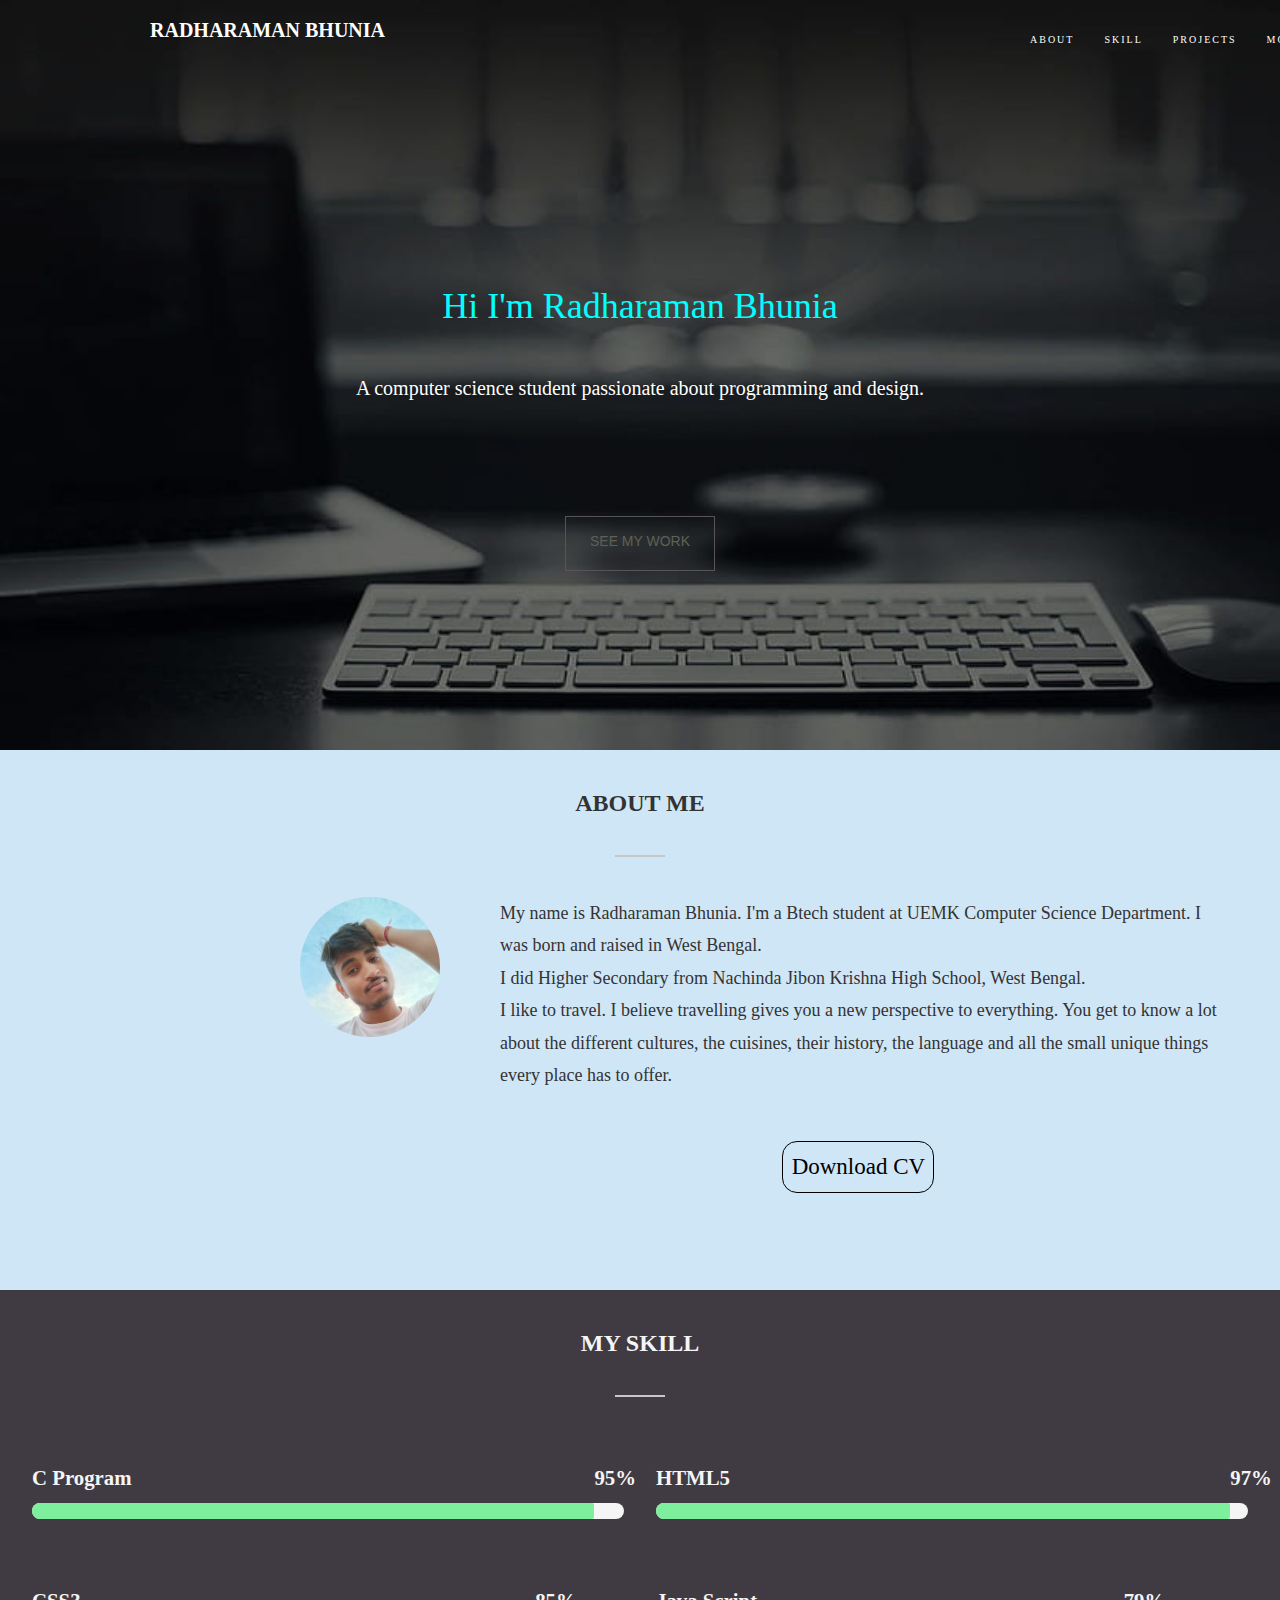
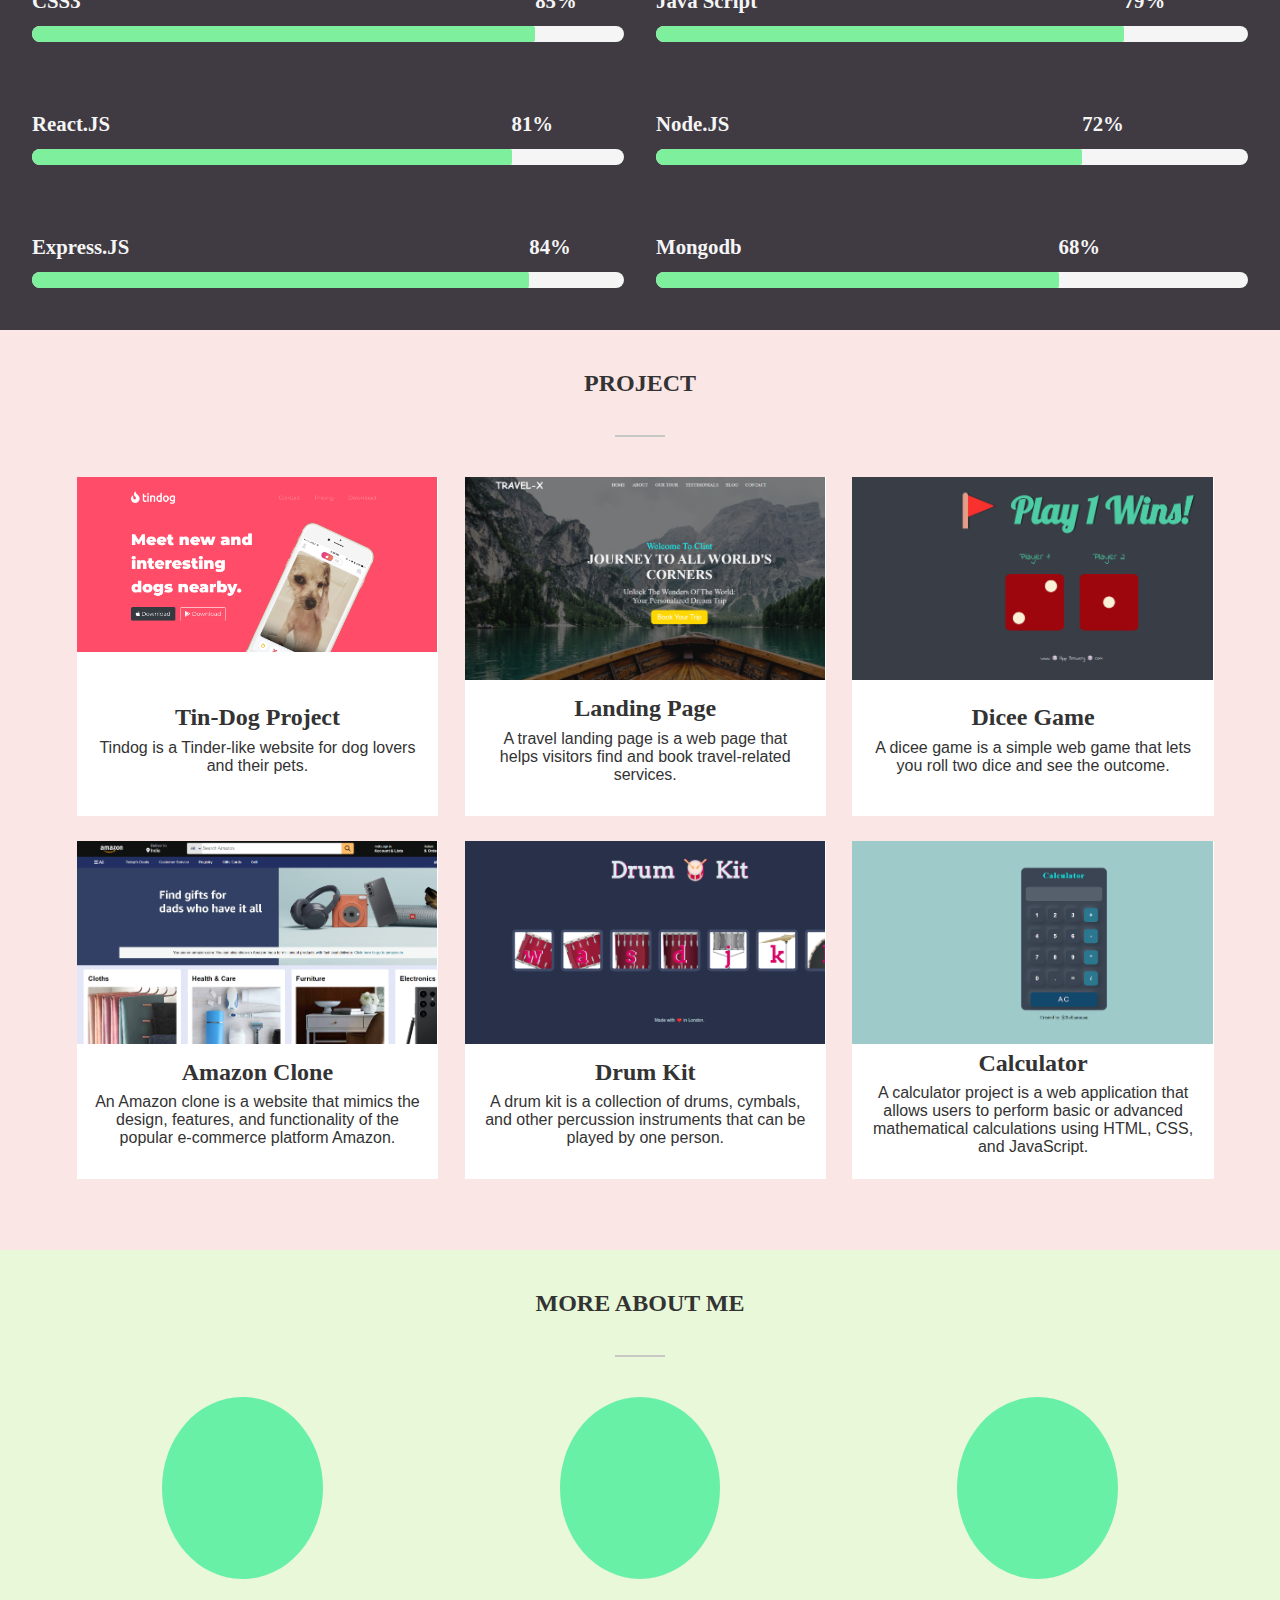
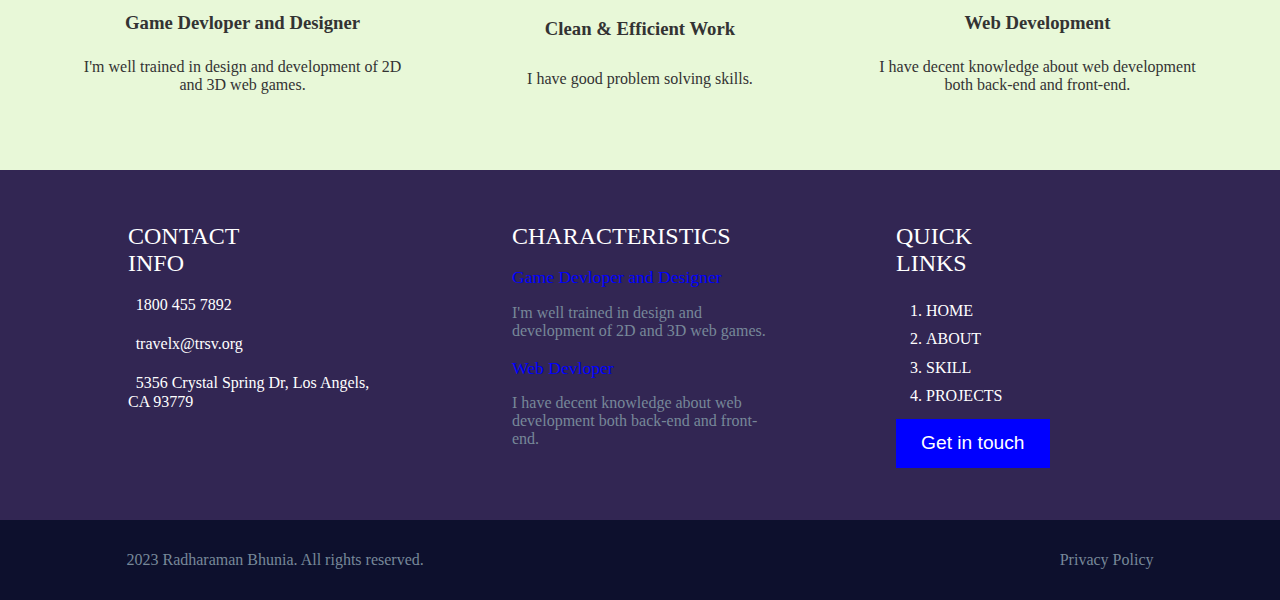
<file: index.html>
<!DOCTYPE html>
<html lang="en">
<head>
    <meta charset="UTF-8">
    <meta name="viewport" content="width=device-width, initial-scale=1.0">
    <title>My Portfolio</title>
    <link rel="stylesheet" href="./css/style.css">
    <link rel="stylesheet" href="https://cdnjs.cloudflare.com/ajax/libs/font-awesome/6.4.2/css/all.min.css" integrity="sha512-z3gLpd7yknf1YoNbCzqRKc4qyor8gaKU1qmn+CShxbuBusANI9QpRohGBreCFkKxLhei6S9CQXFEbbKuqLg0DA==" crossorigin="anonymous" referrerpolicy="no-referrer" />
</head>
<body>
  <header>
    <div class="navbar">
      <div class="navbar-name">
        <p class="my-name">RADHARAMAN BHUNIA</p>
      </div>
      <div class="navbar-list">
        <ul class="list">
          <li class="nav-li"><a class="li-a" href="./about.html">About</a></li>
          <li class="nav-li"><a class="li-a" href="./skill.html">Skill</a></li>
          <li class="nav-li"><a class="li-a" href="./project.html">Projects</a></li>
          <li class="nav-li"><a class="li-a" href="./more.html">More</a></li>
          <li class="nav-li"><a class="li-a" href="./contact.html">Contact</a></li>
        </ul>
      </div>
    </div>
    <div class="nav-main">
      <div class="nav-main-we">
        <p class="nav-main-head">Hi I'm Radharaman Bhunia</p>
        <p class="nav-main-par">A computer science student passionate about programming and design.</p>
      </div>
      <br>
      <br>
      <div class="nav-main-botton">
        <button class="nav-bot">SEE MY WORK</button>
      </div>
    </div>
  </header>


  <section class="hero-section">
    <div class="hero-heading">
      <h2>About Me</h2>
    </div>
    <div class="hero-space"></div>
    <div class="hero-image"></div>
    <div class="hero-paragraph">
      <p class="hero-par">My name is Radharaman Bhunia. I'm a Btech student at UEMK Computer Science Department. I was born and raised in West Bengal.</p>
      <p class="hero-par">I did Higher Secondary from Nachinda Jibon Krishna High School, West Bengal.</p>
      <p class="hero-par">I like to travel. I believe travelling gives you a new perspective to everything. You get to know a lot about the different cultures, the cuisines, their history, the language and all the small unique things every place has to offer.</p>
    </div>
    <div class="resume"><a class="cv-link" href="https://drive.google.com/file/d/1XyzpsYIWkqZNsQuJVGcy6OlXRN7P2In3/view?usp=drivesdk">Download CV</a></div>
  </section>

  <section class="skill-section">
    <div class="hero-heading">
      <h2>My Skill</h2>
    </div>
    <div class="hero-space"></div>
    <div class="skill">
      <div class="item">
        <div class="item-text">
          <span>C Program</span>
          <span class="w-95 peran">95%</span>
        </div>
        <div class="progress">
          <div class="progress-bar w-95"></div>
        </div>
      </div>
      <div class="item">
        <div class="item-text">
          <span>HTML5</span>
          <span class="w-97 peran">97%</span>
        </div>
        <div class="progress">
          <div class="progress-bar w-97"></div>
        </div>
      </div>
      <div class="item">
        <div class="item-text">
          <span>CSS3</span>
          <span class="w-85 peran">85%</span>
        </div>
        <div class="progress">
          <div class="progress-bar w-85"></div>
        </div>
      </div>
      <div class="item">
        <div class="item-text">
          <span>Java Script</span>
          <span class="w-79 peran">79%</span>
        </div>
        <div class="progress">
          <div class="progress-bar w-79"></div>
        </div>
      </div>
      <div class="item">
        <div class="item-text">
          <span>React.JS</span>
          <span class="w-81 peran">81%</span>
        </div>
        <div class="progress">
          <div class="progress-bar w-81"></div>
        </div>
      </div>
      <div class="item">
        <div class="item-text">
          <span>Node.JS</span>
          <span class="w-72 peran">72%</span>
        </div>
        <div class="progress">
          <div class="progress-bar w-72"></div>
        </div>
      </div>
      <div class="item">
        <div class="item-text">
          <span>Express.JS</span>
          <span class="w-84 peran">84%</span>
        </div>
        <div class="progress">
          <div class="progress-bar w-84"></div>
        </div>
      </div>
      <div class="item">
        <div class="item-text">
          <span>Mongodb</span>
          <span class="w-68 peran">68%</span>
        </div>
        <div class="progress">
          <div class="progress-bar w-68"></div>
        </div>
      </div>
    </div>
  </section>
  
  <section class="project-section">
    <div class="hero-heading">
      <h2>Project</h2>
    </div>
    <div class="hero-space"></div>
    <div class="project-container">
      <div class="container-11">
        <div class="container-image">
          <div class="container-imagee im-1"></div>
        </div>
        <div class="container-head">
          <h2>Tin-Dog Project</h2>
          <p class="container-par">Tindog is a Tinder-like website for dog lovers and their pets.</p>
        </div>
      </div>
      <div class="container-11">
        <div class="container-image">
          <div class="container-imagee im-2"></div>
        </div>
        <div class="container-head">
          <h2>Landing Page</h2>
          <p class="container-par">A travel landing page is a web page that helps visitors find and book travel-related services.</p>
        </div>
      </div>
      <div class="container-11">
        <div class="container-image">
          <div class="container-imagee im-3"></div>
        </div>
        <div class="container-head">
          <h2>Dicee Game</h2>
          <p class="container-par">A dicee game is a simple web game that lets you roll two dice and see the outcome.</p>
        </div>
      </div>
      <div class="container-11">
        <div class="container-image">
          <div class="container-imagee im-4"></div>
        </div>
        <div class="container-head">
          <h2>Amazon Clone</h2>
          <p class="container-par">An Amazon clone is a website that mimics the design, features, and functionality of the popular e-commerce platform Amazon.</p>
        </div>
      </div>
      <div class="container-11">
        <div class="container-image">
          <div class="container-imagee im-5"></div>
        </div>
        <div class="container-head">
          <h2>Drum Kit</h2>
          <p class="container-par">A drum kit is a collection of drums, cymbals, and other percussion instruments that can be played by one person.</p>
        </div>
      </div>
      <div class="container-11">
        <div class="container-image">
          <div class="container-imagee im-6"></div>
        </div>
        <div class="container-head">
          <h2>Calculator</h2>
          <p class="container-par">A calculator project is a web application that allows users to perform basic or advanced mathematical calculations using HTML, CSS, and JavaScript.</p>
        </div>
      </div>
    </div>
  </section>

  <section class="moreabout-section">
    <div class="hero-heading">
      <h2>More about me</h2>
    </div>
    <div class="hero-space"></div>
    <div class="more-container">
      <div class="container-12">
        <div class="more-round">
          <div class="round"></div>
        </div>
        <div class="more-content">
          <h3>Game Devloper and Designer</h3>
          <p class="more-par">I'm well trained in design and development of 2D and 3D web games.</p>
        </div>
      </div>
      <div class="container-12">
        <div class="more-round">
          <div class="round"></div>
        </div>
        <div class="more-content">
          <h3>Clean & Efficient Work</h3>
          <p class="more-par">I have good problem solving skills.</p>
        </div>
      </div>
      <div class="container-12">
        <div class="more-round">
          <div class="round"></div>
        </div>
        <div class="more-content">
          <h3>Web Development</h3>
          <p class="more-par">I have decent knowledge about web development both back-end and front-end.</p>
        </div>
      </div>
    </div>
  </section>

  <section class="contact-section">
    <div class="contact-us">
        <p class="contact-heading">contact info</p>
        <div class="contact-11">
            <i class="fa-solid fa-phone ptk"></i>
            <p class="ph-no thy">1800 455 7892</p>
        </div>
        <div class="contact-11">
            <i class="fa-solid fa-envelope ptk"></i>
            <p class="email thy">travelx@trsv.org</p>
        </div>
        <div class="contact-11">
            <i class="fa-solid fa-location-arrow ptk"></i>
            <p class="location thy">5356 Crystal Spring Dr, Los Angels, CA 93779</p>
        </div>
    </div>
    <div class="popular-news">
        <p class="popular-heading">characteristics</p>
        <div class="popular-11">
            <p class="pop-par1">Game Devloper and Designer</p>
            <p class="pop-par2">I'm well trained in design and development of 2D and 3D web games.</p>
        </div>
        <div class="popular-11">
            <p class="pop-par1">Web Devloper</p>
            <p class="pop-par2">I have decent knowledge about web development both back-end and front-end.</p>
        </div>
    </div>
    <div class="quick-links">
        <p class="quick-heading">quick links</p>
        <ol>
          <li>Home</li>
          <li>About</li>
          <li>Skill</li>
          <li>Projects</li>
        </ol>
        <button class="quick-button">Get in touch</button>
    </div>
  </section>

  <footer>
    <div class="foot1">
        <i class="fa-regular fa-copyright"></i>
        <p class="refh">2023 Radharaman Bhunia. All rights reserved.</p>
    </div>
    <div class="foot2">
        <i class="fa-brands fa-facebook-f jutr"></i>
        <i class="fa-brands fa-twitter jutr"></i>
        <i class="fa-brands fa-google-plus-g jutr"></i>
        <i class="fa-brands fa-instagram jutr"></i>
    </div>
    <div class="foot3">
        <p class="hury">Privacy Policy</p>
    </div>
  </footer>
</body>
</html>
</file>
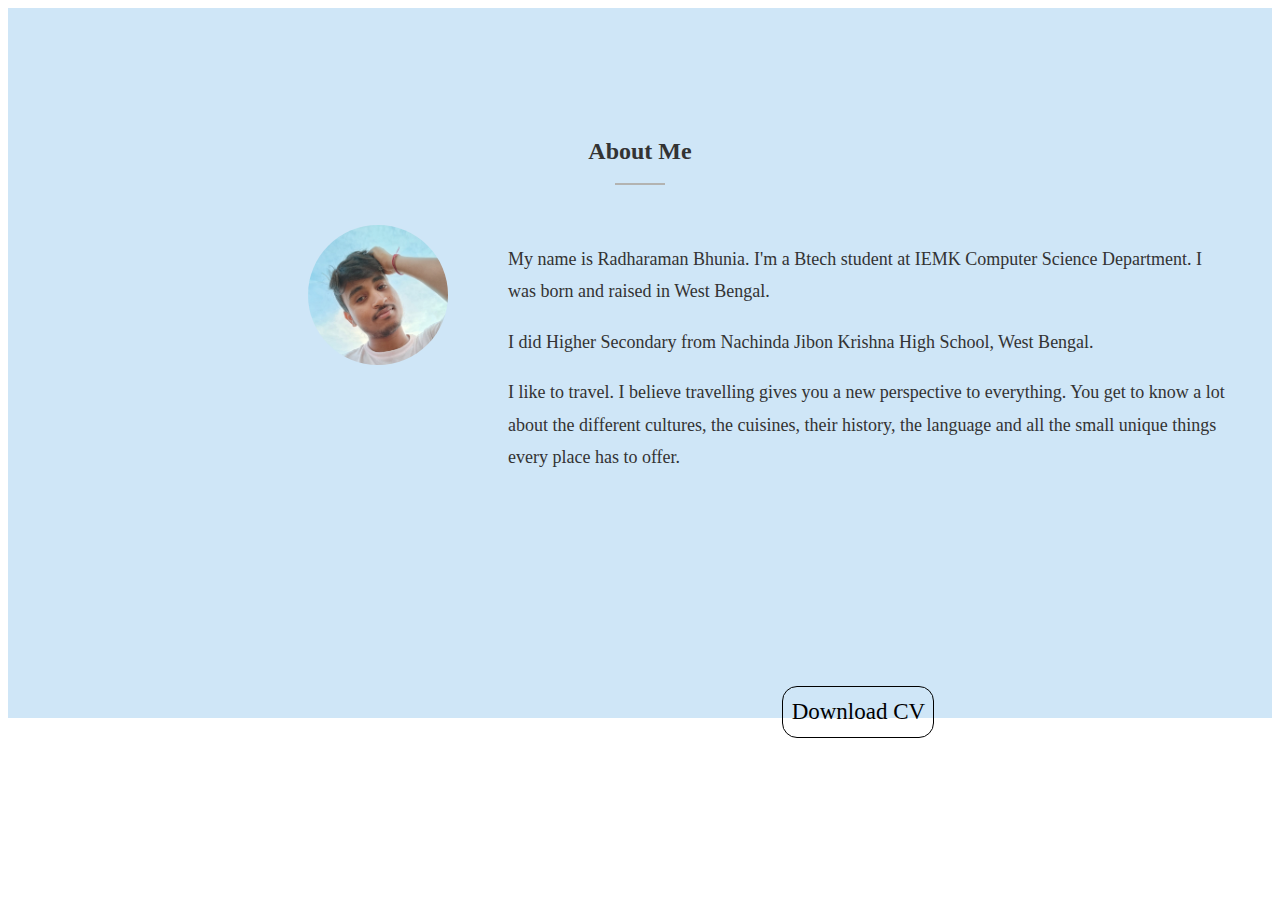
<file: about.html>
<!DOCTYPE html>
<html lang="en">
<head>
    <meta charset="UTF-8">
    <meta name="viewport" content="width=device-width, initial-scale=1.0">
    <title>About Me</title>
    <link rel="stylesheet" href="./css/about.css">
</head>
<body>
    <div class="hero-section">
        <div class="hero-heading">
          <h2>About Me</h2>
        </div>
        <div class="hero-space"></div>
        <div class="hero-image"></div>
        <div class="hero-paragraph">
          <p class="hero-par">My name is Radharaman Bhunia. I'm a Btech student at IEMK Computer Science Department. I was born and raised in West Bengal.</p>
          <p class="hero-par">I did Higher Secondary from Nachinda Jibon Krishna High School, West Bengal.</p>
          <p class="hero-par">I like to travel. I believe travelling gives you a new perspective to everything. You get to know a lot about the different cultures, the cuisines, their history, the language and all the small unique things every place has to offer.</p>
        </div>
        <div class="resume"><a class="cv-link" href="https://drive.google.com/file/d/1XyzpsYIWkqZNsQuJVGcy6OlXRN7P2In3/view?usp=drivesdk">Download CV</a></div>
      </div>
      
</body>
</html>
</file>
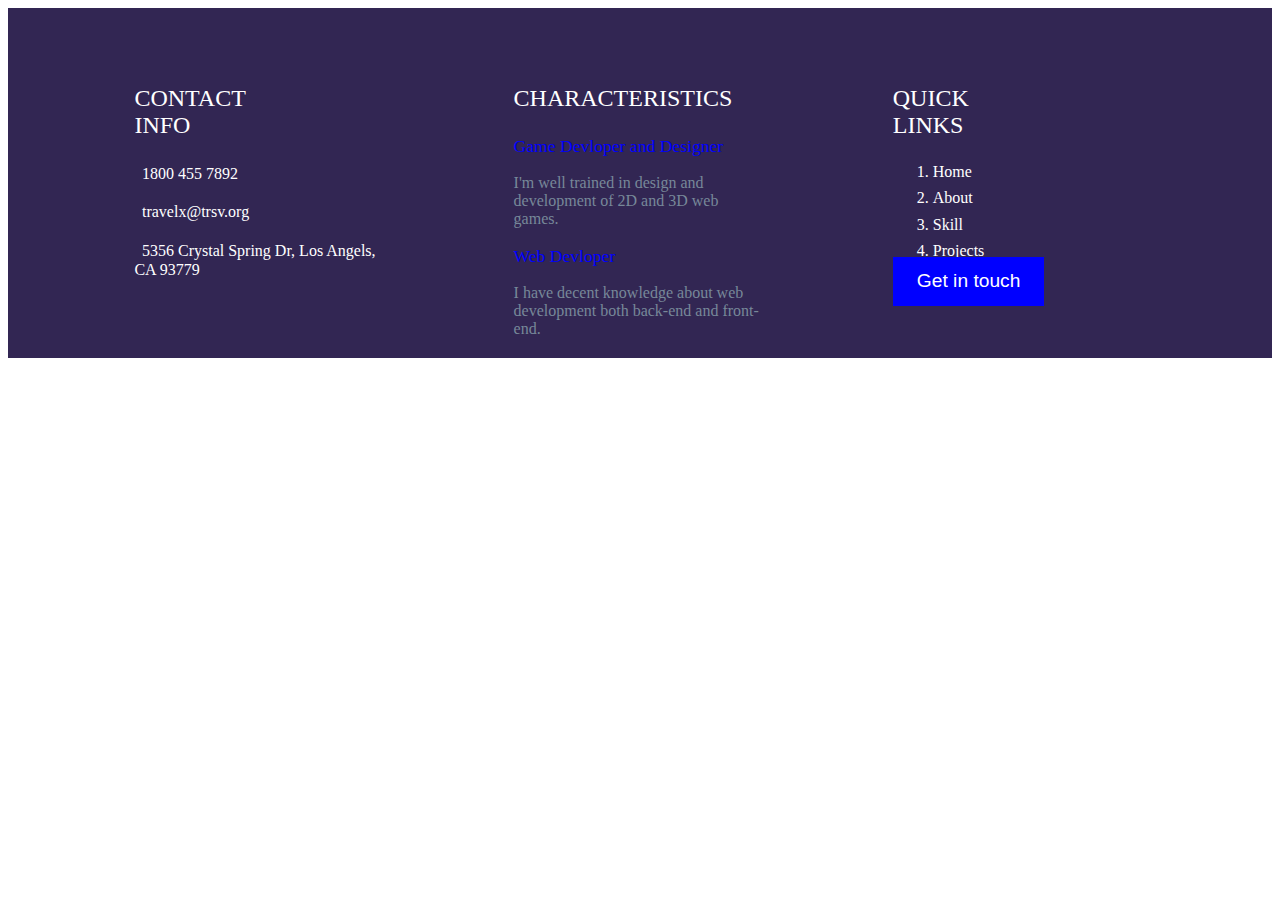
<file: contact.html>
<!DOCTYPE html>
<html lang="en">
<head>
    <meta charset="UTF-8">
    <meta name="viewport" content="width=device-width, initial-scale=1.0">
    <title>Contact</title>
    <link rel="stylesheet" href="./css/contact.css">
    <link rel="stylesheet" href="https://cdnjs.cloudflare.com/ajax/libs/font-awesome/6.4.2/css/all.min.css" integrity="sha512-z3gLpd7yknf1YoNbCzqRKc4qyor8gaKU1qmn+CShxbuBusANI9QpRohGBreCFkKxLhei6S9CQXFEbbKuqLg0DA==" crossorigin="anonymous" referrerpolicy="no-referrer" />
</head>
<body>
    <section class="contact-section">
        <div class="contact-us">
            <p class="contact-heading">contact info</p>
            <div class="contact-11">
                <i class="fa-solid fa-phone ptk"></i>
                <p class="ph-no thy">1800 455 7892</p>
            </div>
            <div class="contact-11">
                <i class="fa-solid fa-envelope ptk"></i>
                <p class="email thy">travelx@trsv.org</p>
            </div>
            <div class="contact-11">
                <i class="fa-solid fa-location-arrow ptk"></i>
                <p class="location thy">5356 Crystal Spring Dr, Los Angels, CA 93779</p>
            </div>
        </div>
        <div class="popular-news">
            <p class="popular-heading">characteristics</p>
            <div class="popular-11">
                <p class="pop-par1">Game Devloper and Designer</p>
                <p class="pop-par2">I'm well trained in design and development of 2D and 3D web games.</p>
            </div>
            <div class="popular-11">
                <p class="pop-par1">Web Devloper</p>
                <p class="pop-par2">I have decent knowledge about web development both back-end and front-end.</p>
            </div>
        </div>
        <div class="quick-links">
            <p class="quick-heading">quick links</p>
            <ol>
              <li>Home</li>
              <li>About</li>
              <li>Skill</li>
              <li>Projects</li>
            </ol>
            <button class="quick-button">Get in touch</button>
        </div>
      </section>
</body>
</html>
</file>
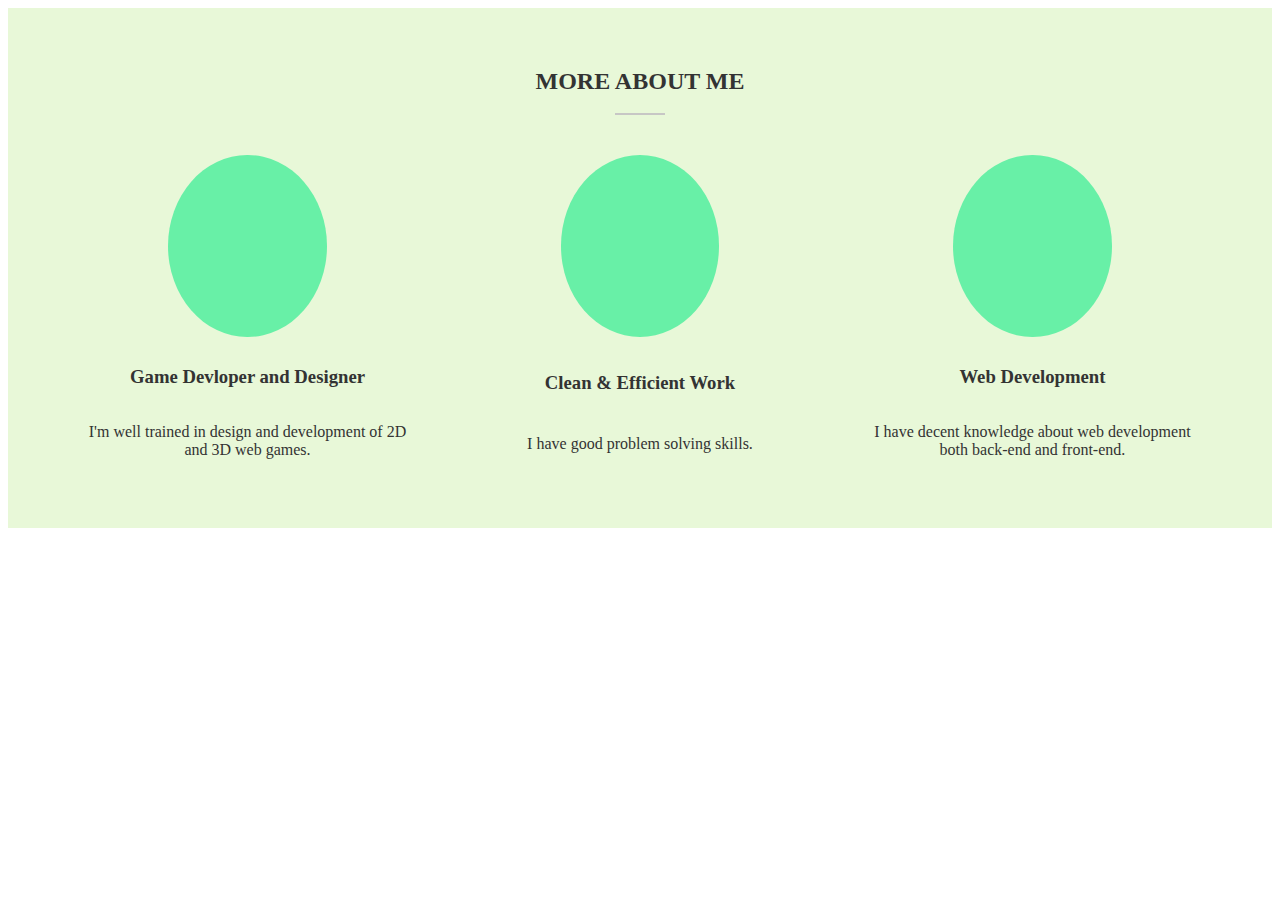
<file: more.html>
<!DOCTYPE html>
<html lang="en">
<head>
    <meta charset="UTF-8">
    <meta name="viewport" content="width=device-width, initial-scale=1.0">
    <title>MoreAbout</title>
    <link rel="stylesheet" href="./css/more.css">
</head>
<body>
    <section class="moreabout-section">
        <div class="hero-heading">
          <h2>More about me</h2>
        </div>
        <div class="hero-space"></div>
        <div class="more-container">
          <div class="container-12">
            <div class="more-round">
              <div class="round"></div>
            </div>
            <div class="more-content">
              <h3>Game Devloper and Designer</h3>
              <p class="more-par">I'm well trained in design and development of 2D and 3D web games.</p>
            </div>
          </div>
          <div class="container-12">
            <div class="more-round">
              <div class="round"></div>
            </div>
            <div class="more-content">
              <h3>Clean & Efficient Work</h3>
              <p class="more-par">I have good problem solving skills.</p>
            </div>
          </div>
          <div class="container-12">
            <div class="more-round">
              <div class="round"></div>
            </div>
            <div class="more-content">
              <h3>Web Development</h3>
              <p class="more-par">I have decent knowledge about web development both back-end and front-end.</p>
            </div>
          </div>
        </div>
      </section>
</body>
</html>
</file>
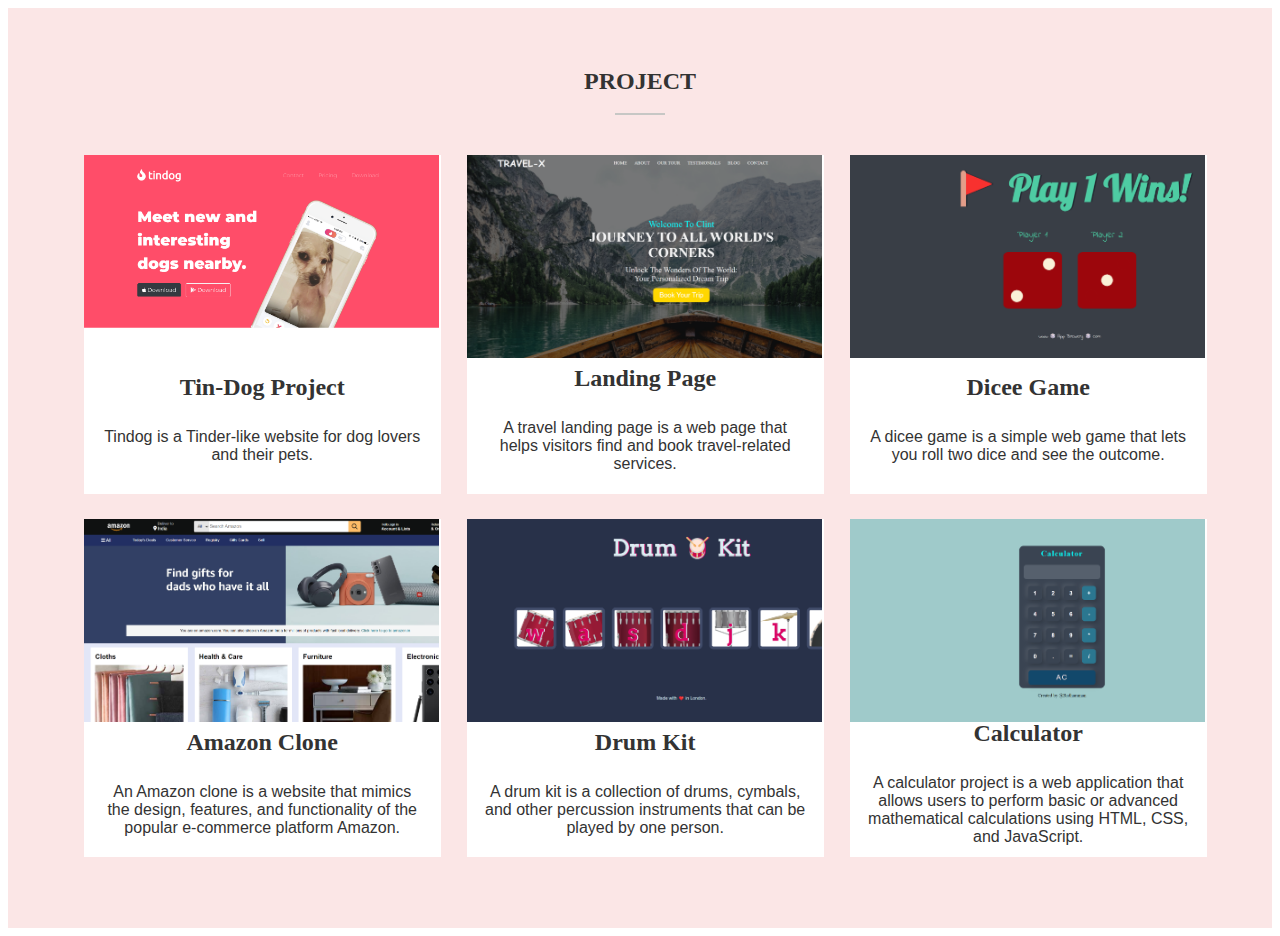
<file: project.html>
<!DOCTYPE html>
<html lang="en">
<head>
    <meta charset="UTF-8">
    <meta name="viewport" content="width=device-width, initial-scale=1.0">
    <title>project</title>
    <link rel="stylesheet" href="./css/project.css">
</head>
<body>
    <section class="project-section">
        <div class="hero-heading">
          <h2>Project</h2>
        </div>
        <div class="hero-space"></div>
        <div class="project-container">
          <div class="container-11">
            <div class="container-image">
              <div class="container-imagee im-1"></div>
            </div>
            <div class="container-head">
              <h2>Tin-Dog Project</h2>
              <p class="container-par">Tindog is a Tinder-like website for dog lovers and their pets.</p>
            </div>
          </div>
          <div class="container-11">
            <div class="container-image">
              <div class="container-imagee im-2"></div>
            </div>
            <div class="container-head">
              <h2>Landing Page</h2>
              <p class="container-par">A travel landing page is a web page that helps visitors find and book travel-related services.</p>
            </div>
          </div>
          <div class="container-11">
            <div class="container-image">
              <div class="container-imagee im-3"></div>
            </div>
            <div class="container-head">
              <h2>Dicee Game</h2>
              <p class="container-par">A dicee game is a simple web game that lets you roll two dice and see the outcome.</p>
            </div>
          </div>
          <div class="container-11">
            <div class="container-image">
              <div class="container-imagee im-4"></div>
            </div>
            <div class="container-head">
              <h2>Amazon Clone</h2>
              <p class="container-par">An Amazon clone is a website that mimics the design, features, and functionality of the popular e-commerce platform Amazon.</p>
            </div>
          </div>
          <div class="container-11">
            <div class="container-image">
              <div class="container-imagee im-5"></div>
            </div>
            <div class="container-head">
              <h2>Drum Kit</h2>
              <p class="container-par">A drum kit is a collection of drums, cymbals, and other percussion instruments that can be played by one person.</p>
            </div>
          </div>
          <div class="container-11">
            <div class="container-image">
              <div class="container-imagee im-6"></div>
            </div>
            <div class="container-head">
              <h2>Calculator</h2>
              <p class="container-par">A calculator project is a web application that allows users to perform basic or advanced mathematical calculations using HTML, CSS, and JavaScript.</p>
            </div>
          </div>
        </div>
    </section>
</body>
</html>
</file>
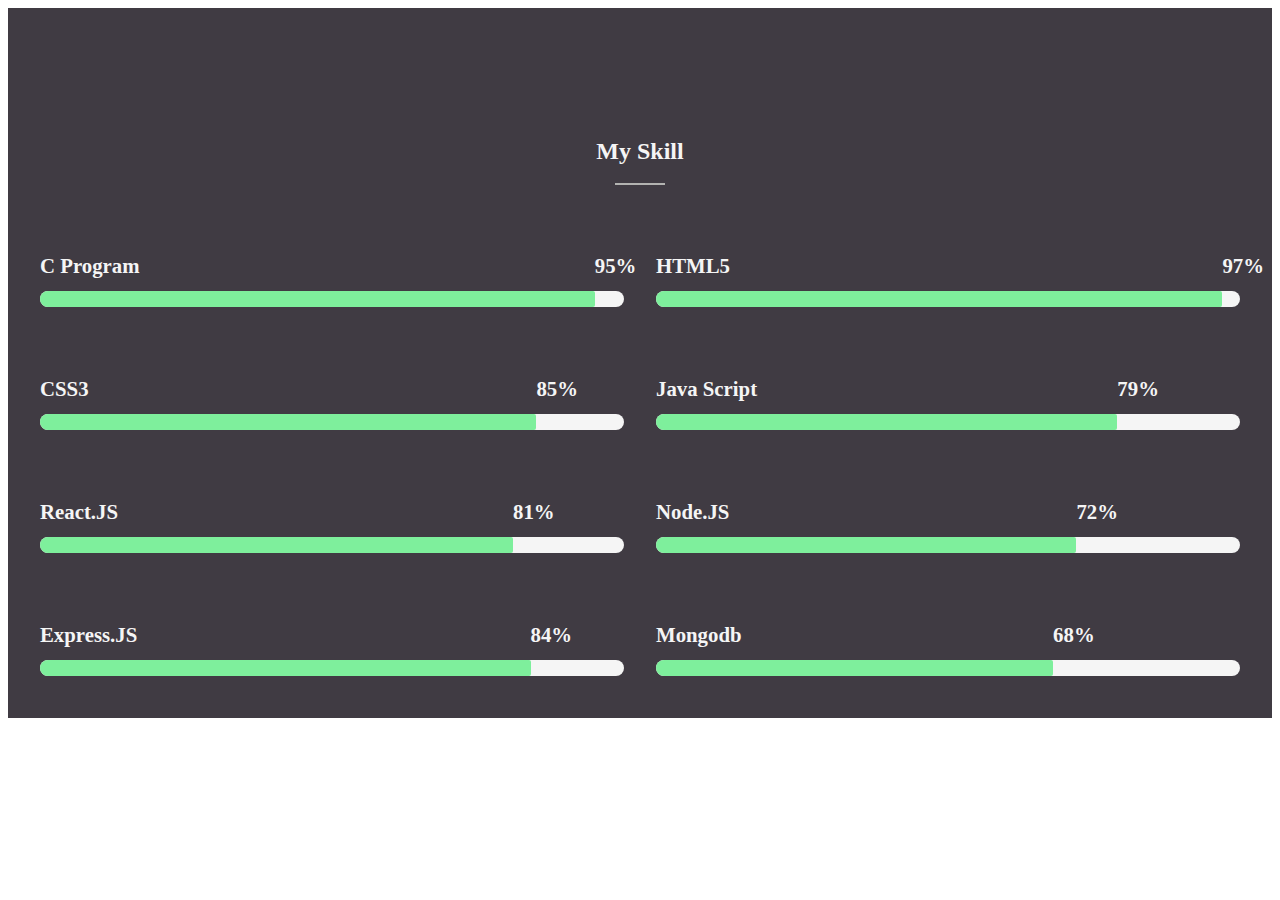
<file: skill.html>
<!DOCTYPE html>
<html lang="en">
<head>
    <meta charset="UTF-8">
    <meta name="viewport" content="width=device-width, initial-scale=1.0">
    <title>Skill</title>
    <link rel="stylesheet" href="./css/skill.css">
</head>
<body>
    <div class="skill-section">
        <div class="hero-heading">
          <h2>My Skill</h2>
        </div>
        <div class="hero-space"></div>
        <div class="skill">
          <div class="item">
            <div class="item-text">
              <span>C Program</span>
              <span class="w-95 peran">95%</span>
            </div>
            <div class="progress">
              <div class="progress-bar w-95"></div>
            </div>
          </div>
          <div class="item">
            <div class="item-text">
              <span>HTML5</span>
              <span class="w-97 peran">97%</span>
            </div>
            <div class="progress">
              <div class="progress-bar w-97"></div>
            </div>
          </div>
          <div class="item">
            <div class="item-text">
              <span>CSS3</span>
              <span class="w-85 peran">85%</span>
            </div>
            <div class="progress">
              <div class="progress-bar w-85"></div>
            </div>
          </div>
          <div class="item">
            <div class="item-text">
              <span>Java Script</span>
              <span class="w-79 peran">79%</span>
            </div>
            <div class="progress">
              <div class="progress-bar w-79"></div>
            </div>
          </div>
          <div class="item">
            <div class="item-text">
              <span>React.JS</span>
              <span class="w-81 peran">81%</span>
            </div>
            <div class="progress">
              <div class="progress-bar w-81"></div>
            </div>
          </div>
          <div class="item">
            <div class="item-text">
              <span>Node.JS</span>
              <span class="w-72 peran">72%</span>
            </div>
            <div class="progress">
              <div class="progress-bar w-72"></div>
            </div>
          </div>
          <div class="item">
            <div class="item-text">
              <span>Express.JS</span>
              <span class="w-84 peran">84%</span>
            </div>
            <div class="progress">
              <div class="progress-bar w-84"></div>
            </div>
          </div>
          <div class="item">
            <div class="item-text">
              <span>Mongodb</span>
              <span class="w-68 peran">68%</span>
            </div>
            <div class="progress">
              <div class="progress-bar w-68"></div>
            </div>
          </div>
        </div>
      </div>
    
</body>
</html>
</file>
<file: css/style.css>
*{
    margin:0px;
    padding:0px;
}
header{
    background-image:url("../image/image11.jpg");
    background-size: cover;
    height:750px;
}
.navbar{
    height:60px;
    color:#ffffff;
    display:flex;
    align-items:center;
}
ul{
    font-size: 10px;
    list-style-type: none;
    width:450px;
    display:flex;
    margin-left:550px;

}
.navbar-name{
    height:50px;
    font-weight:600;
    display:flex;
    margin-left:150px;
    align-items: center;
    
}
.my-name{
    font-size:20px;
    width:300px;
    font-family: 'Times New Roman', Times, serif;
}
.my-name:hover{
    color:aqua;
}
li{
    text-transform: uppercase;
    margin-left:30px;
}
.li-a:hover{
    border-bottom: 2px solid aqua;
}

.li-a{
    text-decoration: none;
    color:#ffffff;
    font-weight:300;
    letter-spacing: 2px;
}
.nav-main-head{
    font-size:36px;
    color:aqua;
    padding:40px;
    margin:20px 0px 10px;
}
.nav-main-par{
    font-size:20px;
    color:#ffffff;
    padding:0px 0px 30px;
    margin:0px 0px 50px;
}
.nav-bot{
    height:55px;
    width:150px;
    font-size:14px;
    color:rgb(96, 96, 84);
    background-color: transparent;
    border:0.5px solid rgb(90, 83, 83);
    padding: 0px 12px 6px 12px;
}
.nav-bot:hover{
    background-color: aqua;
    font-weight:700;
    color:#969090;
    padding-bottom: 5px;
}
.nav-main{
    position:absolute;
    top:25%;
    width:100%;
    text-align:center;
}
.hero-section{
    height:420px;
    color:#333333;
    padding:20px 0px 100px;
    background-color: rgb(207, 230, 247);
    position: relative;
}
.hero-heading{
    height:30px;
    margin:0px 0px 15px;
    padding:20px 0px 20px;
    text-align:center;
    text-transform:uppercase ;
}
.hero-space{
    margin-left:auto;
    margin-right:auto;
    margin-top:15px;
    width:50px;
    padding-bottom:40px;
    border-top:2px solid #c7c7c5;
}
.hero-image{
    height:140px;
    width:140px;
    background-image:url("../image/radhawr.jpg");
    background-size: cover;
    border-radius:50%;
    float:left;
    margin-left:300px;
}
.hero-paragraph{
    font-size:18px;
    line-height: 1.8;
    width:720px;
    height:270px;
    margin-left:500px;
}
.resume{
    height: 50px;
    width:150px;
    border:1px solid black;
    border-radius: 15px;
    font-size: 23px;
    background-color: transparent;
    position: absolute;
    bottom:18%;
    right: 27%;
}
.cv-link{
    color: black;
    text-decoration: none;
    height: 100%;
    width: 100%;
    display: flex;
    align-items:center;
    justify-content: center;
}
.resume:hover{
    background-color:lightcoral;
    border-color: transparent;
}
.skill-section{
    height:520px;
    color:whitesmoke;
    padding:20px 0px 100px;
    background-color: #403b43;
}
.skill{
    margin:1rem 0;
}
.item{
    margin:0.5rem 0;
    padding:0.3rem 0;
}
.item-text{
    display:flex;
    font-size:1.3rem;
    font-weight:600;
    position:relative;
    justify-content:flex-start;
}
.peran{
    position:absolute;
}
.item-text .w-95{
    margin-left:95%;
}
.item-text .w-97{
    margin-left:97%;
}
.item-text .w-85{
    margin-left:85%;
}
.item-text .w-79{
    margin-left:79%;
}
.item-text .w-81{
    margin-left:81%;
}
.item-text .w-72{
    margin-left:72%;
}
.item-text .w-84{
    margin-left:84%;
}
.item-text .w-68{
    margin-left:68%;
}
.progress{
    margin:0.8rem 0;
    height:16px;
    width:100%;
    border-radius:10px;
    background-color:whitesmoke;
    overflow:hidden;
}
.progress-bar{
    background-color: #7eef9c;
    height:100%;
    border-top-right-radius: 2px;
    border-bottom-right-radius: 2px;

}
.progress .w-95{
    width:95%;
}
.progress .w-97{
    width:97%;
}
.progress .w-85{
    width:85%;
}
.progress .w-79{
    width:79%;
}
.progress .w-81{
    width:81%;
}
.progress .w-72{
    width:72%;
}
.progress .w-84{
    width:84%;
}
.progress .w-68{
    width:68%;
}
.skill{
    display:grid;
    grid-template-columns: repeat(2,1fr);
    grid-gap:2rem;
    padding:0 2rem;
}
.project-section{
    height:800px;
    color:#333333;
    padding:20px 0px 100px;
    background-color: rgb(251, 230, 230);
}
.project-container{
    height: 90%;
    width:90%;
    margin-left: 5%;
    display: grid;
    grid-template-columns: 1fr 1fr 1fr;
    grid-template-rows: 1fr 1fr;
    padding-left: 1%;
    gap: 1%;
}
.container-11{
    background-color: white;
    height:95%;
    width:96%;
}
.container-image{
    height:60%;
    width:99.7%;
}
.container-imagee{
    height: 100%;
    width: 100%;
    cursor: pointer;
}
.im-1{
    background-image: url("../image/tindog.png");
    background-size: cover;
}
.im-2{
    background-image: url("../image/landing_page.png");
    background-size:cover;
    
}
.im-3{
    background-image: url("../image/dicee_game.png");
    background-size: cover;
}
.im-4{
    background-image: url("../image/amazon_clone.png");
    background-size: cover;
}
.im-5{
    background-image: url("../image/drum_kit.png");
    background-size: cover;
}
.im-6{
    background-image: url("../image/calculator.png");
    background-size: cover;
}
.container-head{
    height: 35%;
    width: 100%;
    display: flex;
    flex-direction: column;
    justify-content: center;
    align-items: center;
}
.container-imagee:hover{
    filter: brightness(60%);
}
.container-par{
    margin-top: 2%;
    padding-left: 5%;
    padding-right: 5%;
    text-align: center;
    font-family: sans-serif;
}
.container-par:hover{
    color: blue;
}
.moreabout-section{
    height:400px;
    color:#333333;
    padding:20px 0px 100px;
    background-color: rgb(232, 248, 216);
}
.more-container{
    height:80%;
    width:90%;
    margin-left: 5%;
    display: flex;
    justify-content: space-between;
}
.container-12{
    height: 100%;
    width:31%;
}
.more-round{
    height: 60%;
    width: 100%;
    display: flex;
    justify-content: center;
}
.round{
    height:95%;
    width:45%;
    border-radius: 50%;
    background-color: rgb(104, 240, 167);
}
.more-content{
    height: 40%;
    width: 100%;
    display: flex;
    flex-direction: column;
    justify-content: space-evenly;
    align-items: center;
    text-align: center;
}
.more-par{
    padding: 0% 3%;
}

.contact-section{
    height:350px;
    width:100%;
    background-color: #322653;
    position: relative;
    color: white;
    display: flex;
    justify-content: space-evenly;
    align-items: center;
}
.contact-us{
    height:70%;
    width:20%;
}
.thy{
    display: inline;
    margin-left: 3%;
}
.thy:hover{
    color: blue;
}
.contact-11{
    font-size: 1rem;
    margin-top: 7%;
}
.contact-heading{
    width: 60%;
    font-size: 1.5rem;
    text-transform: uppercase;
}
.contact-heading:hover{
    border-bottom: 3px solid white;
}
.ptk{
    color:blue;
    font-size: 1.1rem;
}
.popular-news{
    height:70%;
    width:20%;
}
.popular-heading{
    width:70%;
    font-size: 1.5rem;
    text-transform: uppercase;
}
.popular-heading:hover{
    border-bottom: 3px solid white;
}
.popular-11{
    font-size: 1rem;
    margin-top: 7%;
}
  .pop-par2{
    margin-top: 6%;
    color: lightslategray;
}
.pop-par1{
    color: blue;
    font-size: 1.1rem;
}
.pop-par1:hover{
    color:white;
}
.quick-links{
    height:70%;
    width:20%;
    position: relative;
}
.quick-heading{
    width:55%;
    font-size: 1.5rem;
    text-transform: uppercase;
}
.quick-heading:hover{
    border-bottom: 3px solid white;
}
ol{
    padding-top: 6%;
    color: blue;
}
li{
    margin-top: 4%;
    color: white;
}
li:hover{
    color: blue;
}
.quick-button{
    height:20%;
    width:60%;
    position: absolute;
    bottom: 0%;
    left:0%;
    font-size: 1.2rem;
    color: white;
    background-color: blue;
    border: none;
}
.quick-button:hover{
    background-color: black;
}
footer{
    height:80px;
    width:100%;
    background-color: #0d102d;
    color: lightslategray;
    display: flex;
    justify-content: space-around;
    align-items: center;
}
.refh{
    display: inline;
}
.foot2{
    width:130px;
    display: flex;
    justify-content: space-between;
}
.jutr:hover{
    color: blue;
}
</file>
<file: css/about.css>
.hero-section{
    height:520px;
    color:#333333;
    padding:90px 0px 100px;
    background-color: rgb(207, 230, 247);
}
.hero-heading{
    height:30px;
    margin:0px 0px 15px;
    padding:20px 0px 20px;
    text-align:center;
}
.hero-space{
    margin-left:auto;
    margin-right:auto;
    margin-top:15px;
    width:50px;
    padding-bottom:40px;
    border-top:2px solid #b3b3b1;
}
.hero-image{
    height:140px;
    width:140px;
    background-image:url("../image/radhawr.jpg");
    background-size: cover;
    border-radius:50%;
    float:left;
    margin-left:300px;
}
.hero-paragraph{
    font-size:18px;
    line-height: 1.8;
    width:720px;
    height:270px;
    margin-left:500px;
}
.resume{
    height: 50px;
    width:150px;
    border:1px solid black;
    border-radius: 15px;
    font-size: 23px;
    background-color: transparent;
    position: absolute;
    bottom:18%;
    right: 27%;
}
.cv-link{
    color: black;
    text-decoration: none;
    height: 100%;
    width: 100%;
    display: flex;
    align-items:center;
    justify-content: center;
}
.resume:hover{
    background-color:lightcoral;
    border-color: transparent;
}
</file>
<file: css/contact.css>
.contact-section{
    height:350px;
    width:100%;
    background-color: #322653;
    position: relative;
    color: white;
    display: flex;
    justify-content: space-evenly;
    align-items: center;
}
.contact-us{
    height:70%;
    width:20%;
}
.thy{
    display: inline;
    margin-left: 3%;
}
.thy:hover{
    color: blue;
}
.contact-11{
    font-size: 1rem;
    margin-top: 7%;
}
.contact-heading{
    width: 60%;
    font-size: 1.5rem;
    text-transform: uppercase;
}
.contact-heading:hover{
    border-bottom: 3px solid white;
}
.ptk{
    color:blue;
    font-size: 1.1rem;
}
.popular-news{
    height:70%;
    width:20%;
}
.popular-heading{
    width:70%;
    font-size: 1.5rem;
    text-transform: uppercase;
}
.popular-heading:hover{
    border-bottom: 3px solid white;
}
.popular-11{
    font-size: 1rem;
    margin-top: 7%;
}
  .pop-par2{
    margin-top: 6%;
    color: lightslategray;
}
.pop-par1{
    color: blue;
    font-size: 1.1rem;
}
.pop-par1:hover{
    color:white;
}
.quick-links{
    height:70%;
    width:20%;
    position: relative;
}
.quick-heading{
    width:55%;
    font-size: 1.5rem;
    text-transform: uppercase;
}
.quick-heading:hover{
    border-bottom: 3px solid white;
}
ol{
    padding-top: 0%;
    color: blue;
}
li{
    margin-top: 4%;
    color: white;
}
li:hover{
    color: blue;
}
.quick-button{
    height:20%;
    width:60%;
    position: absolute;
    bottom: 0%;
    left:0%;
    font-size: 1.2rem;
    color: white;
    background-color: blue;
    border: none;
}
.quick-button:hover{
    background-color: black;
}
</file>
<file: css/more.css>
.moreabout-section{
    height:400px;
    color:#333333;
    padding:20px 0px 100px;
    background-color: rgb(232, 248, 216);
}
.hero-heading{
    height:30px;
    margin:0px 0px 15px;
    padding:20px 0px 20px;
    text-align:center;
    text-transform:uppercase ;
}
.hero-space{
    margin-left:auto;
    margin-right:auto;
    margin-top:15px;
    width:50px;
    padding-bottom:40px;
    border-top:2px solid #c7c7c5;
}
.more-container{
    height:80%;
    width:90%;
    margin-left: 5%;
    display: flex;
    justify-content: space-between;
}
.container-12{
    height: 100%;
    width:31%;
}
.more-round{
    height: 60%;
    width: 100%;
    display: flex;
    justify-content: center;
}
.round{
    height:95%;
    width:45%;
    border-radius: 50%;
    background-color: rgb(104, 240, 167);
}
.more-content{
    height: 40%;
    width: 100%;
    display: flex;
    flex-direction: column;
    justify-content: space-evenly;
    align-items: center;
    text-align: center;
}
.more-par{
    padding: 0% 3%;
}
</file>
<file: css/project.css>
.project-section{
    height:800px;
    color:#333333;
    padding:20px 0px 100px;
    background-color: rgb(251, 230, 230);
}
.hero-heading{
    height:30px;
    margin:0px 0px 15px;
    padding:20px 0px 20px;
    text-align:center;
    text-transform:uppercase ;
}
.hero-space{
    margin-left:auto;
    margin-right:auto;
    margin-top:15px;
    width:50px;
    padding-bottom:40px;
    border-top:2px solid #c7c7c5;
}
.project-container{
    height: 90%;
    width:90%;
    margin-left: 5%;
    display: grid;
    grid-template-columns: 1fr 1fr 1fr;
    grid-template-rows: 1fr 1fr;
    padding-left: 1%;
    gap: 1%;
}
.container-11{
    background-color: white;
    height:95%;
    width:96%;
}
.container-image{
    height:60%;
    width:99.7%;
}
.container-imagee{
    height: 100%;
    width: 100%;
    cursor: pointer;
}
.im-1{
    background-image: url("../image/tindog.png");
    background-size: cover;
}
.im-2{
    background-image: url("../image/landing_page.png");
    background-size:cover;
    
}
.im-3{
    background-image: url("../image/dicee_game.png");
    background-size: cover;
}
.im-4{
    background-image: url("../image/amazon_clone.png");
    background-size: cover;
}
.im-5{
    background-image: url("../image/drum_kit.png");
    background-size: cover;
}
.im-6{
    background-image: url("../image/calculator.png");
    background-size: cover;
}
.container-head{
    height: 35%;
    width: 100%;
    display: flex;
    flex-direction: column;
    justify-content: center;
    align-items: center;
}
.container-imagee:hover{
    filter: brightness(60%);
}
.container-par{
    margin-top: 2%;
    padding-left: 5%;
    padding-right: 5%;
    text-align: center;
    font-family: sans-serif;
}
.container-par:hover{
    color: blue;
}
</file>
<file: css/skill.css>
.hero-heading{
    height:30px;
    margin:0px 0px 15px;
    padding:20px 0px 20px;
    text-align:center;
}
.hero-space{
    margin-left:auto;
    margin-right:auto;
    margin-top:15px;
    width:50px;
    padding-bottom:40px;
    border-top:2px solid #b3b3b1;
}
.skill-section{
    height:520px;
    color:whitesmoke;
    padding:90px 0px 100px;
    background-color: #403b43;
}
.skill{
    margin:1rem 0;
}
.item{
    margin:0.5rem 0;
    padding:0.3rem 0;
}
.item-text{
    display:flex;
    font-size:1.3rem;
    font-weight:600;
    position:relative;
    justify-content:flex-start;
}
.peran{
    position:absolute;
}
.item-text .w-95{
    margin-left:95%;
}
.item-text .w-97{
    margin-left:97%;
}
.item-text .w-85{
    margin-left:85%;
}
.item-text .w-79{
    margin-left:79%;
}
.item-text .w-81{
    margin-left:81%;
}
.item-text .w-72{
    margin-left:72%;
}
.item-text .w-84{
    margin-left:84%;
}
.item-text .w-68{
    margin-left:68%;
}
.progress{
    margin:0.8rem 0;
    height:16px;
    width:100%;
    border-radius:10px;
    background-color:whitesmoke;
    overflow:hidden;
}
.progress-bar{
    background-color: #7eef9c;
    height:100%;
    border-top-right-radius: 2px;
    border-bottom-right-radius: 2px;

}
.progress .w-95{
    width:95%;
}
.progress .w-97{
    width:97%;
}
.progress .w-85{
    width:85%;
}
.progress .w-79{
    width:79%;
}
.progress .w-81{
    width:81%;
}
.progress .w-72{
    width:72%;
}
.progress .w-84{
    width:84%;
}
.progress .w-68{
    width:68%;
}
.skill{
    display:grid;
    grid-template-columns: repeat(2,1fr);
    grid-gap:2rem;
    padding:0 2rem;
}
</file>
